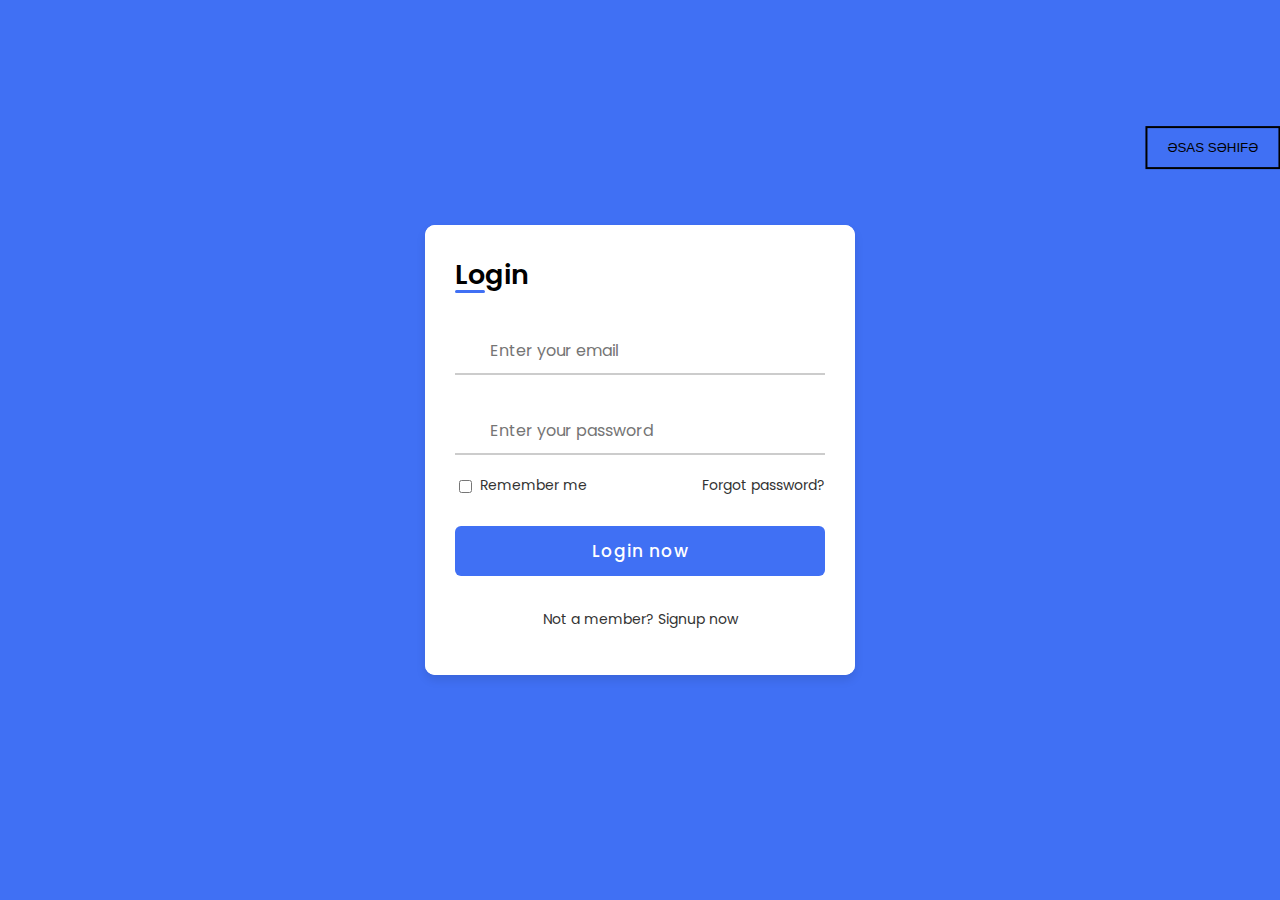
<file: Login.html>
<!DOCTYPE html>
<html lang="en">
<head>
    <meta charset="UTF-8">
    <meta http-equiv="X-UA-Compatible" content="IE=edge">
    <meta name="viewport" content="width=device-width, initial-scale=1.0">

    <link rel="stylesheet" href="https://unicons.iconscout.com/release/v4.0.0/css/line.css">

    <link rel="stylesheet" href="assets/css/login.css">

    <title>Login and Registration </title>
</head>
<body>

    <div class="middle">
        <a href="index.html"> <button class="btn btn1">Əsas səhifə</button></a>
    </div>
    <div class="container">
        <div class="forms">
            <div class="form login ">
                <span class="title">Login</span>

                <form action="#">
                   <div class="input-field">
                     <input type="text" placeholder="Enter your email" required>
                        <i class="uil uil-envelope icon" ></i>
                   </div>
                   <div class="input-field">
                    <input type="password" class="password" placeholder="Enter your password" required>
                        <i class="uil uil-lock icon"></i>
                        <i class="uil uil-eye-slash showHidePw"></i>
                  </div>

                  <div class="checkbox-text">
                    <div class="checkbox-content">
                        <input type="checkbox" id="logCheck">
                        <label for="logCheck" class="text">Remember me</label>
                    </div>

                    <a href="#" class="text">Forgot password?</a>
                  </div>

                  <div class="input-field button">
                    <input type="button"  value="Login now">
                  </div>
                </form>

                <div class="login-signup">
                    <span class="text">Not a member?
                        <a href="#" class="text signup-link">Signup now</a>
                    </span>
                </div>
            </div>
<!-- =============================================================================================================================================== -->
            <div class="form signup">
    <span class="title">Registration</span>

    <form action="#">
        <div class="input-field">
            <input type="text" placeholder="Enter your name" required>
              <i class="uil uil-user"></i>
          </div>
       <div class="input-field">
         <input type="text" placeholder="Enter your email" required>
            <i class="uil uil-envelope icon" ></i>
       </div>
       <div class="input-field">
        <input type="password" class="password" placeholder="Create a password" required>
            <i class="uil uil-lock icon"></i>
            <i class="uil uil-eye-slash showHidePw"></i>
      </div>

      <div class="input-field">
        <input type="password" class="password"  placeholder="Confirm a password" required>
            <i class="uil uil-lock icon"></i>
            <i class="uil uil-eye-slash showHidePw"></i>
      </div>

      <div class="checkbox-text">
        <div class="checkbox-content">
            <input type="checkbox" id="sigCheck">
            <label for="sigCheck" class="text">Remember me</label>
        </div>

        <a href="#" class="text">Forgot password?</a>
      </div>

      <div class="input-field button">
        <input type="button"  value="Login now">
      </div>
    </form>

    <div class="login-signup">
        <span class="text">Not a member?
            <a href="#" class="text login-link">Log in</a>
        </span>
    </div>
            </div>
        </div>
    </div>

    <script src="assets/js/login.js"></script>
    
</body>
</html>
</file>
<file: assets/css/login.css>
@import url('https://fonts.googleapis.com/css2?family=Poppins:wght@300;400;500;600;700&display=swap');


*{
    margin: 0;
    padding: 0;
    box-sizing: border-box;
    font-family: 'Poppins', sans-serif; 
}

body
{
    height: 100vh;
    display: flex;
    align-items: center;
    justify-content: center;
    background-color: #4070f4;
}

.container
{
    position: relative;
    max-width: 430px;
    width: 100%;
    background: #fff;
    border-radius: 10px;
    border-radius: 10px;
    box-shadow: 0 5px 10px rgba(0, 0, 0, 0.1);
    overflow: hidden;
}

.container .forms
{
    display: flex;
    align-items: center; 
    /* height: 440px; */
   width: 200%;
   transition: height 0.2s ease;
}



.container .form
{
    height: 450px;
    width: 50%;
    padding: 30px;
    background-color: #fff;
    transition: margin-left 0.18s ease;
}

.container .form .login
{
   margin-left: -50%;
   opacity: 0;
   transition: margin-left 0.18s ease, opacity 0.15s ease;
}

.container .signup
{
  opacity: 0;
  transition: opacitiy 0.09s ease;
}

.container.active .signup
{
   opacity: 1;
   transition: opacity 0.2s ease;
}


.container.active .form
{
    height: 600px;
    left: -50%;
    position: relative;
}

.container .form .title
{
    position: relative;
    font-size: 27px;
    font-weight: 600;
}

.form .title::before{
    content: '';
    position: absolute;
    left: 0;
    bottom: 0;
    height: 3px;
    width: 30px;
    background-color: #4070f4;
    border-radius:  25px;
}

.form .input-field
{
    position: relative;
    height: 50px;
    width: 100%;
    margin-top: 30px;
}

.input-field input
{
    position: absolute;
    height: 100%;
    width: 100%;
    padding: 0 35px;
    border: none;
    outline: none;
    font-size: 16px;
    border-bottom: 2px solid #ccc;
    border-top: 2px solid transparent; 
    transition: all 0.5s ease;   
}

.input-field input:is(:focus, :valid){
    border-bottom-color: #4070f4;
}

.input-field i{
    position: absolute;
    top: 50%;
    transform: translateY(-50%);
    color: #999;
    font-size: 23px; 
    transition: all 0.5s ease; 
}

.input-field input:is(:focus, :valid) ~ i{
    color: #4070f4;
}

.input-field i.icon
{
    left: 0;
}
.input-field i.showHidePw
{
    right: 0;
    cursor: pointer;
    padding: 10px;
}

.form .checkbox-text{
    display: flex;
    align-items: center;
    justify-content: space-between;
    margin-top: 20px;
}

.checkbox-text .checkbox-content{
    display: flex;
    align-items: center;
}

.checkbox-content input
{
    margin: 0 8px -2px 4px;
    accent-color: #4070f4;
}

.form .text{
    color: #333;
    font-size: 14px;
}

.form a.text
{
    font-size: #4070f4;
    text-decoration: none;
}

.form a:hover
{
    text-decoration: underline;
}

.form .button input
{
    border: none;
    color: #fff;
    font-size: 17px;
    font-weight: 500;
    letter-spacing: 1px;
    border-radius: 6px;
    background-color: #4070f4;
    cursor: pointer;
    transition: all 0.5s ease;
}

.button input:hover
{
    background-color: /*#265df2*/ blue;
}

.form .login-signup
{
    margin-top: 30px;
    text-align: center;
}





.middle{
    position: absolute;
    top: 50%;
    left: 50%;
    transform: translate(320%,-530%);
    text-align: center;
}
.btn{
    background: none;
    border: 2px solid #000;
    font-family:  "montserrat",sans-serif;
    text-transform: uppercase;
    padding: 12px 20px;
    margin: 10px;
    cursor: pointer;
    transition: color 0.4s linear;
    position: relative;
}
.btn1:hover
{
    color: #fff;
}
.btn::before{
    content: "";
    position: absolute;
    left: 0;
    top: 0;
    width: 100%;
    height: 100%;
    background: #41b4f6;
    z-index: -1;
    transition: transform 0.5s;
    transform-origin: 0 0;
    transition-timing-function: cubic-bezier(0, 5, 1, 6,0,4,0,7);
}
.btn1::before{
    transform: scaleX(0);
}
.btn2::before{
    transform: scaleY(0);
}
.btn1:hover::before{
    transform: scaleX(1);
}
.btn2:hover::before{
    transform: scaleY(1);
}
</file>
